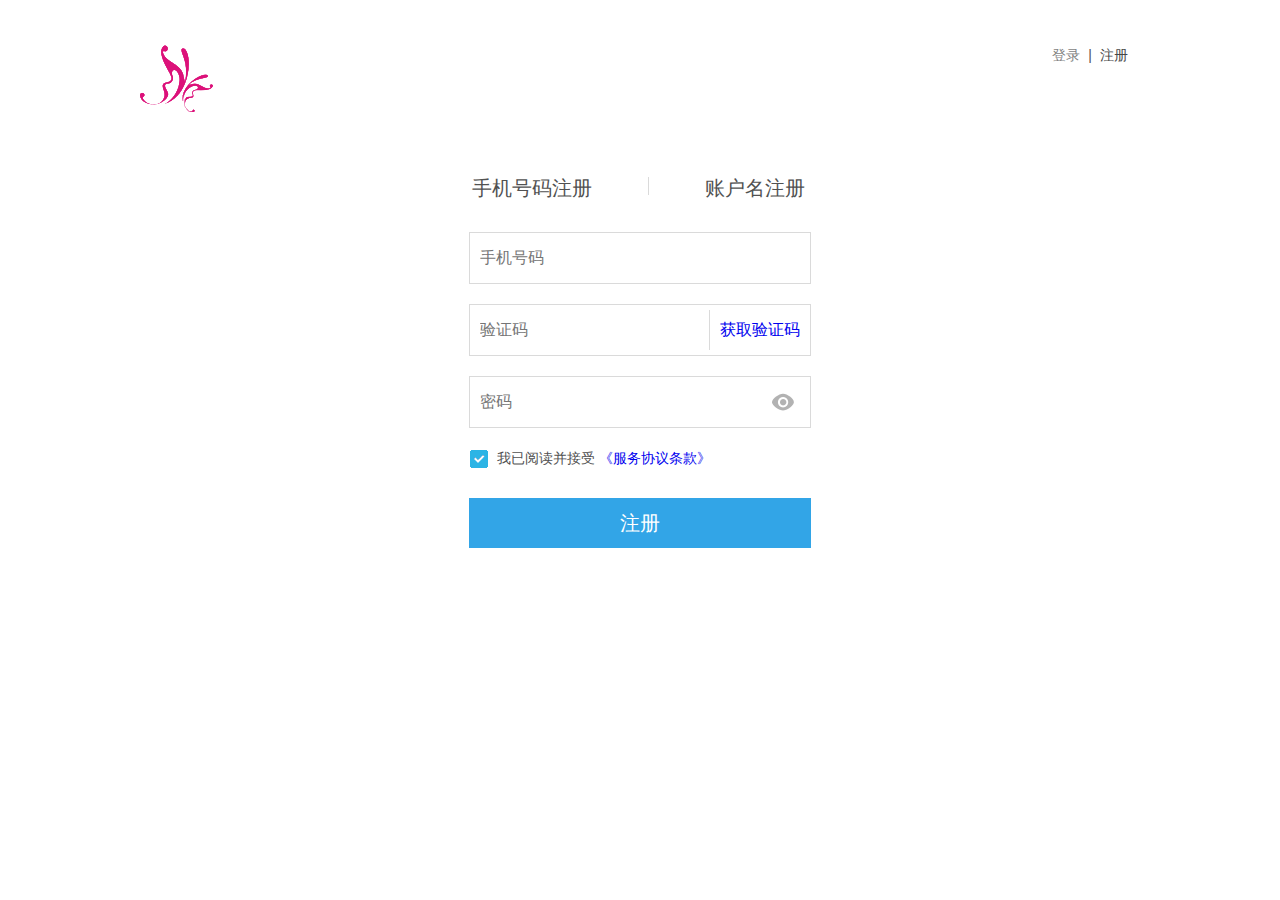
<file: login/login.html>
<!DOCTYPE html>
<html>
<head>
<title>login</title>
<meta http-equiv="content-Type" content="text/html" charset="utf-8">
<link rel="stylesheet" type="text/css" href="css/index.css">

<script type="text/javascript" src="js/jquery-1.9.1.min.js"></script>
<script type="text/javascript" src="js/index.js"></script>

</head>
<body>
	<div class="content">
		<div class="ucSimpleHeader">
			<a href="##" class="logo"></a>
			<div class="trigger">
				<a href="login1.html">登录</a>
				<span>&nbsp;|&nbsp;</span>
				<a href="##">注册</a>
			</div>
		</div>
		<form id="#mainForm1" class="mainForm mainForm1">
			<div class="number">
				<a href="##" class="linkABlue">手机号码注册</a>
				<span></span>
				<a href="##" class="linkAGray number1">账户名注册</a>
			</div>
			<div class="normalInput">
				<input type="text" class="phone" maxlength="11" placeholder="手机号码">	
			</div>
			<span class="error error1"></span>
			<div class="normalInput">
				<input type="text" class="kapkey" maxlength="6" placeholder="验证码">
				<span class="formLine"></span>
				<a href="##" id="getKey" class="linkABlue">获取验证码</a>
			</div>
			<span class="error error2"></span>
			<div class="normalInput">
				<input type="text" class="password" maxlength="16" autocomplete="off" placeholder="密码">
				<input type="password" class="password1" maxlength="16" autocomplete="off" placeholder="密码">
				<a id="pwdBtn" href="##" class="pwdBtnShow" isshow="false">
					<i class="i_icon"></i>
				</a>
			</div>
			<span class="error error3"></span>
			<div class="rememberField">
				<span class="checkboxPic check_chk" tabindex="-1" isshow="false">
					<i class="i_icon"></i>
				</span>
				<label class="pointer">我已阅读并接受</label>
				<a href="#" target="_blank" class="linkABlue">《服务协议条款》</a>
			</div>
			<span class="otherError">请确认已阅读并同意服务协议条款</span>
			<a href="##" class="fullBtnBlue">注册</a>
		</form>
		<form id="#mainForm2" class="mainForm mainForm2">
			<div class="number">
				<a href="##" class="linkABlue2 number2">手机号码注册</a>
				<span></span>
				<a href="##" class="linkAGray2">账户名注册</a>
			</div>
			<div class="normalInput">
				<input type="text" class="username" maxlength="32" placeholder="账户名" autocomplete="off">	
				<span class="grayTip">@flyme.cn</span>
			</div>
			<span class="error error1"></span>		
			<div class="normalInput">
				<input type="text" class="passwordN" maxlength="16" autocomplete="off" placeholder="密码">
				<input type="password" class="password1N" maxlength="16" autocomplete="off" placeholder="密码">
				<a id="pwdBtnN" href="##" class="pwdBtnShowN" isshow="false">
					<i class="i_icon"></i>
				</a>
			</div>
			<span class="error error3"></span>
			<div class="normalInput">
				<input type="text" class="email" maxlength="32" placeholder="安全邮箱" autocomplete="off">
			</div>
			<span class="error error2"></span>
			<div class="rememberField">
				<span class="checkboxPic check_chk" tabindex="-1" isshow="false">
					<i class="i_icon"></i>
				</span>
				<label class="pointer">我已阅读并接受</label>
				<a href="https://www.17sucai.com/" target="_blank" class="linkABlue">《Flyme服务协议条款》</a>
			</div>
			<span class="otherError">请确认已阅读并同意Flyme服务协议条款</span>
			<a href="##" class="fullBtnBlue">注册</a>
		</form>
	</div>
	

	<ul class="bRadius2 mail">
		<li data-mail="@qq.com" class="item item1">@qq.com</li>
		<li data-mail="@sina.com" class="item item2">@sina.com</li>
		<li data-mail="@126.com" class="item item3">@126.com</li>
		<li data-mail="@163.com" class="item item4">@163.com</li>
		<li data-mail="@gmail.com" class="item item5">@gmail.com</li>
	</ul>
	<div id="mz_Float">
		<div class="mz_FloatBox">
			<div class="mz3AngleL">
				<i class="i_icon"></i>
			</div>
			<div class="mzFloatTip bRadius2">长度为8-16个字符，区分大小写，至少包含两种类型</div>
		</div>
	</div>
	<div style="text-align:center;">
</div>
</body>
</html>
</file>
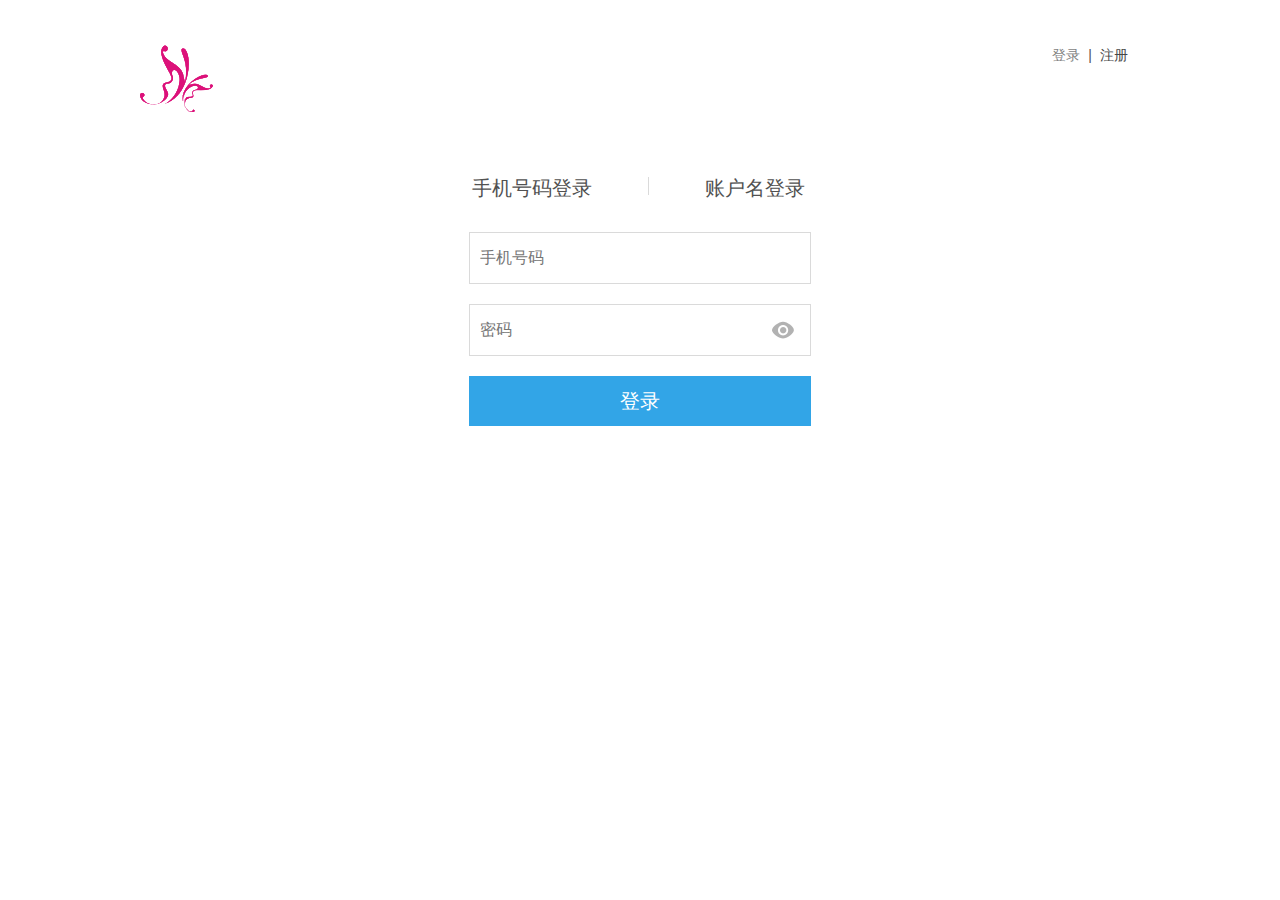
<file: login/login1.html>
<!DOCTYPE html>
<html>
<head>
<title>login</title>
<meta http-equiv="content-Type" content="text/html" charset="utf-8">
<link rel="stylesheet" type="text/css" href="css/index.css">

<script type="text/javascript" src="js/jquery-1.9.1.min.js"></script>
<script type="text/javascript" src="js/index.js"></script>

</head>
<body>
	<div class="content">
		<div class="ucSimpleHeader">
			<a href="##" class="logo"></a>
			<div class="trigger">
				<a href="##">登录</a>
				<span>&nbsp;|&nbsp;</span>
				<a href="login.html">注册</a>
			</div>
		</div>
		<form id="#mainForm1" class="mainForm mainForm1">
			<div class="number">
				<a href="##" class="linkABlue">手机号码登录</a>
				<span></span>
				<a href="##" class="linkAGray number1">账户名登录</a>
			</div>
			<div class="normalInput">
				<input type="text" class="phone" maxlength="11" placeholder="手机号码">	
			</div>
			<div class="normalInput">
				<input type="text" class="password" maxlength="16" autocomplete="off" placeholder="密码">
				 <input type="password" class="password1" maxlength="16" autocomplete="off" placeholder="密码">
				<a id="pwdBtn" href="##" class="pwdBtnShow" isshow="false">
					<i class="i_icon"></i>
				</a> 
			</div>
			<a href="##" class="fullBtnBlue">登录</a>
		</form>
		<form id="#mainForm2" class="mainForm mainForm2">
			<div class="number">
				<a href="##" class="linkABlue2 number2">手机号码登录</a>
				<span></span>
				<a href="##" class="linkAGray2">账户名登录</a>
			</div>
			<div class="normalInput">
				<input type="text" class="username" maxlength="32" placeholder="账户名" autocomplete="off">	
			</div>
			<span class="error error1"></span>		
			<div class="normalInput">
				<input type="text" class="passwordN" maxlength="16" autocomplete="off" placeholder="密码">
				<input type="password" class="password1N" maxlength="16" autocomplete="off" placeholder="密码">
				<a id="pwdBtnN" href="##" class="pwdBtnShowN" isshow="false">
					<i class="i_icon"></i>
				</a>
			</div>
		
			<a href="##" class="fullBtnBlue">登录</a>
		</form>
	</div>
	
	<div id="mz_Float">
		<div class="mz_FloatBox">
			<div class="mz3AngleL">
				<i class="i_icon"></i>
			</div>
			<div class="mzFloatTip bRadius2">长度为8-16个字符，区分大小写，至少包含两种类型</div>
		</div>
	</div>
	<div style="text-align:center;">
</div>
</body>
</html>
</file>
<file: login/css/index.css>
*{ 
	margin: 0;
	padding: 0;
}
li,ul{
	list-style: none;
}
img,input{
	border: 0;
}
a{
  text-decoration: none;
}
body{
   font-family: "微软雅黑","Microsoft Yahei",Arial,Helvetica,sans-serif,"宋体";
   font-size: 14px;
   color: #515151;
}
body input, body textarea {
   font-family: "微软雅黑","Microsoft Yahei",Arial,Helvetica,sans-serif,"宋体";
   background-color: white;
   outline: none;
}

.content{ 
   width: 100%; 
   height: auto;
} 
.ucSimpleHeader{ 
   height: 30px;
   margin: 0 auto;
   position: relative;
   padding-top: 45px;
   width: 1000px;
}
.logo{ 
   width: 150px; 
   height: 90px; 
   float: left;
   background: url("../images/logo.png") no-repeat; 
   display: block;
}
.trigger{
	float: right;
	height: 20px;
	line-height: 20px;
	width: 100px;
	text-align: center;
}
.trigger a{
	color: #7f7f7f;
}
.trigger a:hover{
	color: #474747;
}
.trigger a:nth-child(3){
	color:#474747;
}
/*mainForm1*/

.mainForm{
	margin-top: 100px;
	width: 343px;
	margin: 100px auto 0px;
	overflow: hidden;
}
.number{
	font-size: 20px;
	margin-left: -5px;
	margin-bottom: 30px;
	width: 350px;
	text-align: center;
}
.number a{
	color: #515151;
}
.linkABlue:visited {
	color: #00a7ea;
}
.linkAGray:hover{
	color: #2b2b2b;
}
.number span{
	color: #d9d9d9;
	display: inline-block;
	border: 1px solid #dadada;
	border-left: 1px;
	height: 16px;
	line-height: 20px;
	margin-right: 50px;
	margin-left: 50px;
}
.normalInput{
	float: left;
	position: relative;
	display: inline-block;
	padding: 0px 10px;
	width: 320px;
	height: 50px;
	line-height: 22px;
	font-size: 16px;
	margin-bottom: 20px;
	border: 1px solid #dadada;
	outline: none;
	color: #474747;
	overflow: visible;
}
.error{
	display: none;
	margin-left: 0px;
	margin-bottom: 20px;
	color: red;
	float: left;
}
/*#mainForm1 .normalInput input,#mainForm2 .normalInput input{line-height: 22px;padding: 14px 0;height: 22px;}*/
.normalInput input{
	font-size: 16px;
	width: 100%;
	padding: 14px 0;
	height: 22px;
}
.errorC{ 
	margin-bottom: 10px;
	border-color: red;
	color: red;
}
.checkedN{
	border: 1px solid #1ece6d;
}
.formLine{
	color: #d9d9d9;
	height: 40px;
	display: inline-block;
	border-left: 1px solid #dadada;
	position: absolute;
	right: 100px;
	top: 5px;
}
#getKey{
	width: 80px;
	border: none;
	outline: none;
	height: 50px;
	line-height: 50px;
	font-size: 16px;
	position: absolute;
	right: 10px;
	top: 0px;
}
.i_icon{
	display: inline-block;
	width: 100%;
	height: 100%;
	overflow: hidden;
}
.normalInput .password{
	float: left;
	width: 200px;
}
.normalInput .password1{
	float: left;
	width: 200px;
	display: none;
}
.normalInput .passwordN{
	float: left;
	width: 200px;
	display: block;
}
.normalInput .password1N{
	float: left;
	width: 200px;
	display: none;
}
.pwdBtnShow{
	outline: none;
	position: relative;
	display: inline-block;
	width: 30px;
	height: 30px;
	cursor: pointer;
	overflow: hidden;
	float: right;
	margin-right: 5px;
}
#pwdBtn {
	margin-top: 13px;
	margin-bottom: 10px;
}
.pwdBtnShow i{
	background-image:url("../images/elements.png");
	background-position: -30px -93px; 
	background-repeat: no-repeat;
}
.pwdBtnShowN{
	outline: none;
	position: relative;
	display: inline-block;
	width: 30px;
	height: 30px;
	cursor: pointer;
	overflow: hidden;
	float: right;
	margin-right: 5px;
}
#pwdBtnN {
	margin-top: 13px;
	margin-bottom: 10px;
}
.pwdBtnShowN i{
	background-image:url("../images/elements.png");
	background-position: -30px -93px;
	 background-repeat: no-repeat;
	}
.rememberField{
	margin-bottom: 30px;
	height: 20px;
	line-height: 20px;
	float: left;
	display: block;
}
.checkboxPic {
	outline: none;
	display: inline-block;
	width: 25px;
	height: 20px;
	line-height: 20px;
	cursor: pointer;
	vertical-align: middle;
	overflow: hidden;
}
.check_chk i {
	background-position: -31px -127px;
	background-image: url("../images/elements.png");
	background-repeat: no-repeat;
}
.pointer{
	cursor: pointer;
}
.otherError{
	display: none;
	margin-left: 0px;
	margin-bottom: 20px;
	color: red;
	float: left;
}
.fullBtnBlue{
	display: inline-block;
	height: 50px;
	width: 342px;
	font-size: 20px;
	line-height: 50px;
	text-align: center;
	margin-bottom: 20px;
	outline: none;
	cursor: pointer;
	background-color: #32a5e7;
	color: #fff;
}
/*mainForm1end*/

/*mainForm2*/
.linkAGray2:visited {
	color: #00a7ea;
}
.linkABlue2:hover{
	color: #2b2b2b;
}
.normalInput .username{
	width: 220px;
	border: none;
	outline: none;
	font-size: 16px;
	height: 22px;
	line-height: 22px;
	padding: 14px 0;
}
.grayTip {
	height: 50px;
	line-height: 50px;
	vertical-align: top;
	display: inline-block;
	color: #7f7f7f;
}
/*mainForm2end*/

.footer{
	position: absolute;
	bottom: 0;
	width: 100%;
	height: 130px;
	border-top: solid 1px #E5E6E7;
	background-color: #fff;
	color: black;
	top: 669px;
}
.footerInner{
	width: 1000px;
	margin: 24px auto 30px;
}

.footerLayer1{
	height: 50px;
	line-height: 50px;
}
.footerInnerLink{
	float: left;
}
.footerInnerLink a{
	color: black;
}
.foot-line {
	background-color: #888;
	margin: 0px 5px;
	width: 1px;
	height: 10px;
}
.footerLanguage{
	position: relative;
	overflow: hidden;
	cursor: default;
	background: url("../images/base.png") -30px -150px no-repeat;
}

.footerService{
	float: left;
	margin-left: 36px;
}
.serviceLabel{
	margin-right: 10px;
}
.serviceNum{
	margin-right: 20px;
}
.serviceOnline{
	display: inline-block;
	height: 20px;
	line-height: 18px;
	width: 64px;
	color: white;
	background-color: #32a5e7;
	border-radius: 2px;
	-webkit-border-radius: 2px;
	text-align: center;
}

.footerOuterLink{
	position: relative;
	float: right;
	padding-top: 9px;
}
.footerOuterLink a{
	margin-left: 10px;
	display: inline-block;
	overflow: hidden;
	width: 32px;
	height: 32px;
}
.footerOuterLink i{
	background: url("../images/base.png") no-repeat;
}
.footerSinaMblog i{
	background-position: -168px -91px;
}
.footerTencentMblog i{
	background-position: -210px -91px;
}
.footerWeChat i{
	background-position: -252px -91px;}

.footerQzone i{
	background-position: -294px -91px;
}

.footerSinaMblog:hover i{
	background-position: -168px -137px;
	}/*只能作用于自身或子元素加  ~(通用兄弟选择器)   可以作用于兄弟元素*/
.footerTencentMblog:hover i{
	background-position: -210px -137px;
}
.footerWeChat:hover i{
	background-position: -252px -137px;
}
.footerQzone:hover i{
	background-position: -294px -137px;
}
.wechatPic{
	position: absolute;
	z-index: 100;
	width: 310px;
	height: 270px;
	background: url("../images/weixin.png") no-repeat;
	left: -38px;
	top: -267px;
	display: none;
}
.footerWeChat:hover ~ .wechatPic{
	display: block;
}
.footerLanguagMenuBox{
	display: inline-block;
}
.footerLanguagMenu{
	left: 474.5px;
	bottom: 89px;
	display: none;
	box-shadow: 0px 0px 10px #E1E4E8;
	border-radius: 2px;
	background-color: #FEFEFE;
	position: absolute;
	border: solid 1px #E1E4E8;
	overflow: hidden;
	width: 140px; 
	height: 200px;
	z-index: 10;
}
.footerLanguagMenu a{
	display: block;
	height: 40px;
	line-height: 40px;
	width: 118px;
	margin: 0px auto;
	border-bottom: solid 1px #E4E7E9;
	font-size: 14px;
	color: #000000;
	text-align: left;
	padding-left: 10px;
}
.footerLanguagMenu .checked, .footerLanguagMenu .checked:hover {
	color: #1daeed;
}
.footerLanguagMenu .ClobalItem:hover{
	color: #515151;
}
#globalContainer a:nth-child(5):{
	border-width: 0px;
}
.footerLanguagMenuBox:hover  #globalContainer{
	display: block;
}
.copyrightWrap{
	width: 100%;
}
.copyrightInner{
	width: 1000px;
	margin: 0px auto;
	overflow: hidden;
}
.copyrightInner span{
	color: #a2a2a2;
	float: left;
}
.copyrightInner a{
	float: left;
	color: #a2a2a2;
	margin-left: 6px;
	white-space: nowrap;
	}/*white-space 属性设置如何处理元素内的空白。*/

#mz_Float{
	position: absolute;
	z-index: 1000;
	top: -376px;
	left: 851px;
	width: 200px;
	display: block;
}
.mz_FloatBox{
	position: relative;
}
.mz3AngleL{
	z-index: 1;
	position: absolute;
	width: 10px;
	height: 16px;
	top: 10px;
	left: -1px;
	overflow: hidden;
}
.mz3AngleL i {
	background-position: 0px -96px;
	background-image: url("../images/elements.png");
	background-repeat:  no-repeat;
}
.mzFloatTip {
	width: 170px; 
	padding: 6px 10px 6px 10px;
	background-color:#fff;
	position: absolute;
	right: 0px;
	color: #515151;
	border: solid 1px #E5E5E5;
}
.bRadius2 {
	border-radius: 2px;
	outline: medi um none;
}

.mail{
	box-shadow: 0 0 15px #141414;
	width: 340px;
	border: solid 1px silver;
	position: absolute;
	z-index: 10;
	left: 503px;
	top: 429px;
	display: none;
}
.mail .item{
	background-color: #fff;
	color: #515151;
	cursor: pointer;
	height: 22px;
	line-height: 22px;
	letter-spacing: 1px;
	font-size: 13px;
	padding-left: 5px;
	}/*letter-spacing字符间距*/
.mail .item:hover{
	background-color: #ccc; 
	color: #fff;
}


.mainForm2{
	display: none;
}
</file>
